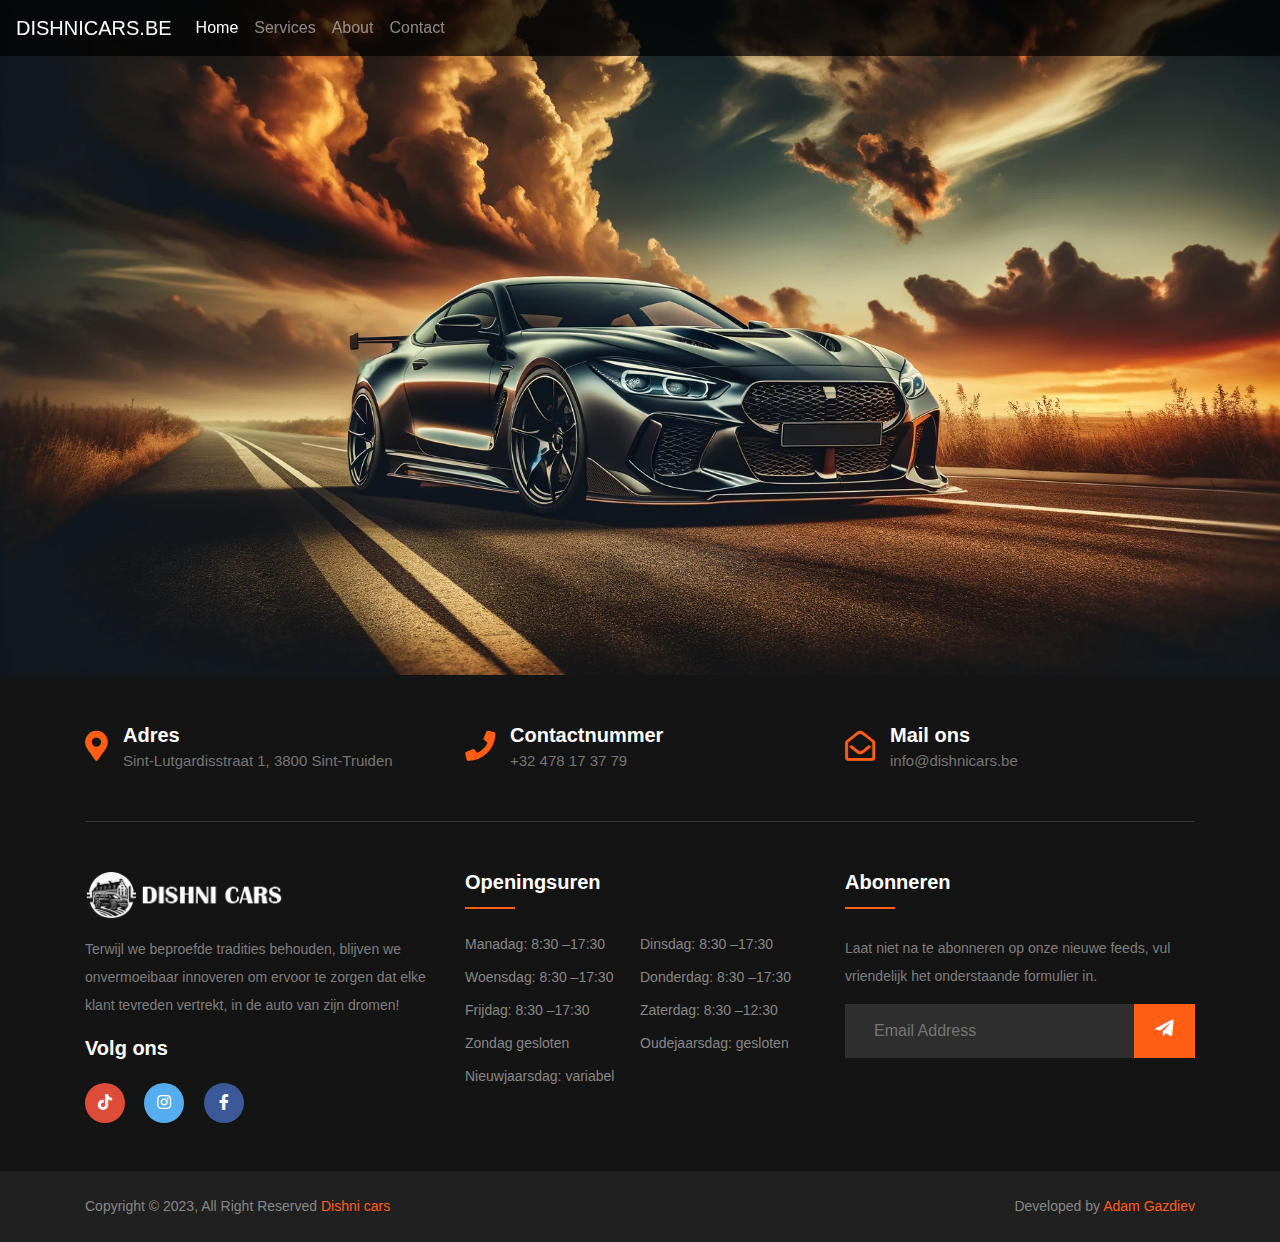
<file: index.html>
<!DOCTYPE html>
<html lang="en">
<head>
    <meta charset="UTF-8">
    <meta name="viewport" content="width=device-width, initial-scale=1.0">
    <link rel="icon" href="images/favicon.png" type="image/png">
    <title>dishnicars.be - Aankoop&Verkoop 2dehands Auto’s</title>
    <link rel="stylesheet" href="style.css">
    <link rel="stylesheet" href="https://cdnjs.cloudflare.com/ajax/libs/font-awesome/5.15.3/css/all.min.css">
    <link rel="stylesheet" href="https://stackpath.bootstrapcdn.com/bootstrap/4.5.2/css/bootstrap.min.css">
</head>
<body>
    <header>
        <nav class="navbar navbar-expand-lg navbar-dark fixed-top custom-navbar">
            <a class="navbar-brand" href="index.html">DISHNICARS.BE</a>
            <button class="navbar-toggler" type="button" data-toggle="collapse" data-target="#navbarTogglerDemo" aria-controls="navbarTogglerDemo" aria-expanded="false" aria-label="Toggle navigation">
                <span class="navbar-toggler-icon"></span>
            </button>
            <div class="collapse navbar-collapse" id="navbarTogglerDemo">
                <ul class="navbar-nav mr-auto mt-2 mt-lg-0">
                    <li class="nav-item active">
                        <a class="nav-link" href="#home">Home <span class="sr-only">(current)</span></a>
                    </li>
                    <li class="nav-item">
                        <a class="nav-link" href="#services">Services</a>
                    </li>
                    <li class="nav-item">
                        <a class="nav-link" href="#about">About</a>
                    </li>
                    <li class="nav-item">
                        <a class="nav-link" href="#contact">Contact</a>
                    </li>
                </ul>
            </div>
        </nav>
    </header>
    <main>
        <section class="hero">
            <!-- Home screen content -->
        </section>
        <!-- Other sections -->
    </main>
    <footer class="footer-section">
      <div class="container">
          <div class="footer-cta pt-5 pb-5">
              <div class="row">
                  <div class="col-xl-4 col-md-4 mb-30">
                      <div class="single-cta">
                          <i class="fas fa-map-marker-alt"></i>
                          <div class="cta-text">
                              <h4>Adres</h4>
                              <span> Sint-Lutgardisstraat 1,<span class="d-inline d-md-none"><br></span> 3800 Sint-Truiden</span>
                          </div>
                      </div>
                  </div>
                  <div class="col-xl-4 col-md-4 mb-30">
                      <div class="single-cta">
                          <i class="fas fa-phone"></i>
                          <div class="cta-text">
                              <h4>Contactnummer</h4>
                              <span>+32 478 17 37 79</span>
                          </div>
                      </div>
                  </div>
                  <div class="col-xl-4 col-md-4 mb-30">
                      <div class="single-cta">
                          <i class="far fa-envelope-open"></i>
                          <div class="cta-text">
                              <h4>Mail ons</h4>
                              <span>info@dishnicars.be</span>
                          </div>
                      </div>
                  </div>
              </div>
          </div>
          <div class="footer-content pt-5 pb-5">
              <div class="row">
                  <div class="col-xl-4 col-lg-4 mb-50">
                      <div class="footer-widget">
                          <div class="footer-logo">
                              <a href="index.html"><img src="images/dc-logo.png" class="img-fluid" alt="logo"></a>
                          </div>
                          <div class="footer-text">
                              <p>Terwijl we beproefde tradities behouden, blijven we onvermoeibaar innoveren om ervoor te zorgen dat elke klant tevreden vertrekt, in de auto van zijn dromen!</p>
                          </div>
                          <div class="footer-social-icon">
                              <span>Volg ons</span>
                              <a href="https://www.tiktok.com/@dishni_cars" target="_blank" rel="noopener noreferrer"><i class="fab fa-tiktok tiktok-bg"></i></a>
                              <a href="https://www.instagram.com/dishni_cars/" target="_blank" rel="noopener noreferrer"><i class="fab fa-instagram instagram-bg"></i></a>
                              <a href="https://www.facebook.com/profile.php?id=100066962112278" target="_blank" rel="noopener noreferrer"><i class="fab fa-facebook-f facebook-bg"></i></a>
                                                          
                          </div>
                      </div>
                  </div>
                  <div class="col-xl-4 col-lg-4 col-md-6 mb-30">
                      <div class="footer-widget">
                          <div class="footer-widget-heading">
                              <h3>Openingsuren</h3>
                          </div>
                          <ul>
                            <li>Manadag: 8:30 –17:30</li>
                            <li>Dinsdag: 8:30 –17:30</li>
                            <li>Woensdag: 8:30 –17:30</li>
                            <li>Donderdag: 8:30 –17:30</li>
                            <li>Frijdag: 8:30 –17:30</li>
                            <li>Zaterdag: 8:30 –12:30</li>
                            <li>Zondag gesloten</li>
                            <li>Oudejaarsdag: gesloten</li>
                            <li>Nieuwjaarsdag: variabel</li>
                          </ul>
                      </div>
                  </div>
                  <div class="col-xl-4 col-lg-4 col-md-6 mb-50">
                      <div class="footer-widget">
                          <div class="footer-widget-heading">
                              <h3>Abonneren</h3>
                          </div>
                          <div class="footer-text mb-25">
                              <p>Laat niet na te abonneren op onze nieuwe feeds, vul vriendelijk het onderstaande formulier in.</p>
                          </div>
                          <div class="subscribe-form">
                              <form action="#">
                                  <input type="text" placeholder="Email Address">
                                  <button><i class="fab fa-telegram-plane"></i></button>
                              </form>
                          </div>
                      </div>
                  </div>
              </div>
          </div>
      </div>
      <div class="copyright-area">
          <div class="container">
              <div class="row">
                  <div class="col-xl-6 col-lg-6 text-center text-lg-left">
                      <div class="copyright-text">
                          <p>Copyright &copy; 2023, All Right Reserved <a href="https://dishnicars.be/">Dishni cars</a></p>
                      </div>
                  </div>
                  <div class="col-xl-6 col-lg-6 d-none d-lg-block text-right">
                      <div class="footer-menu">
                          <p>Developed by <a href="https://github.com/Maysker" target="_blank" rel="noopener noreferrer">Adam Gazdiev</a></p>
                      </div>
                  </div>
              </div>
          </div>
      </div>
    </footer>
    <script src="script.js"></script>
    <script src="https://code.jquery.com/jquery-3.5.1.slim.min.js"></script>
    <script src="https://cdn.jsdelivr.net/npm/@popperjs/core@2.9.2/dist/umd/popper.min.js"></script>
    <script src="https://stackpath.bootstrapcdn.com/bootstrap/4.5.2/js/bootstrap.min.js"></script>
</body>
</html>
</file>
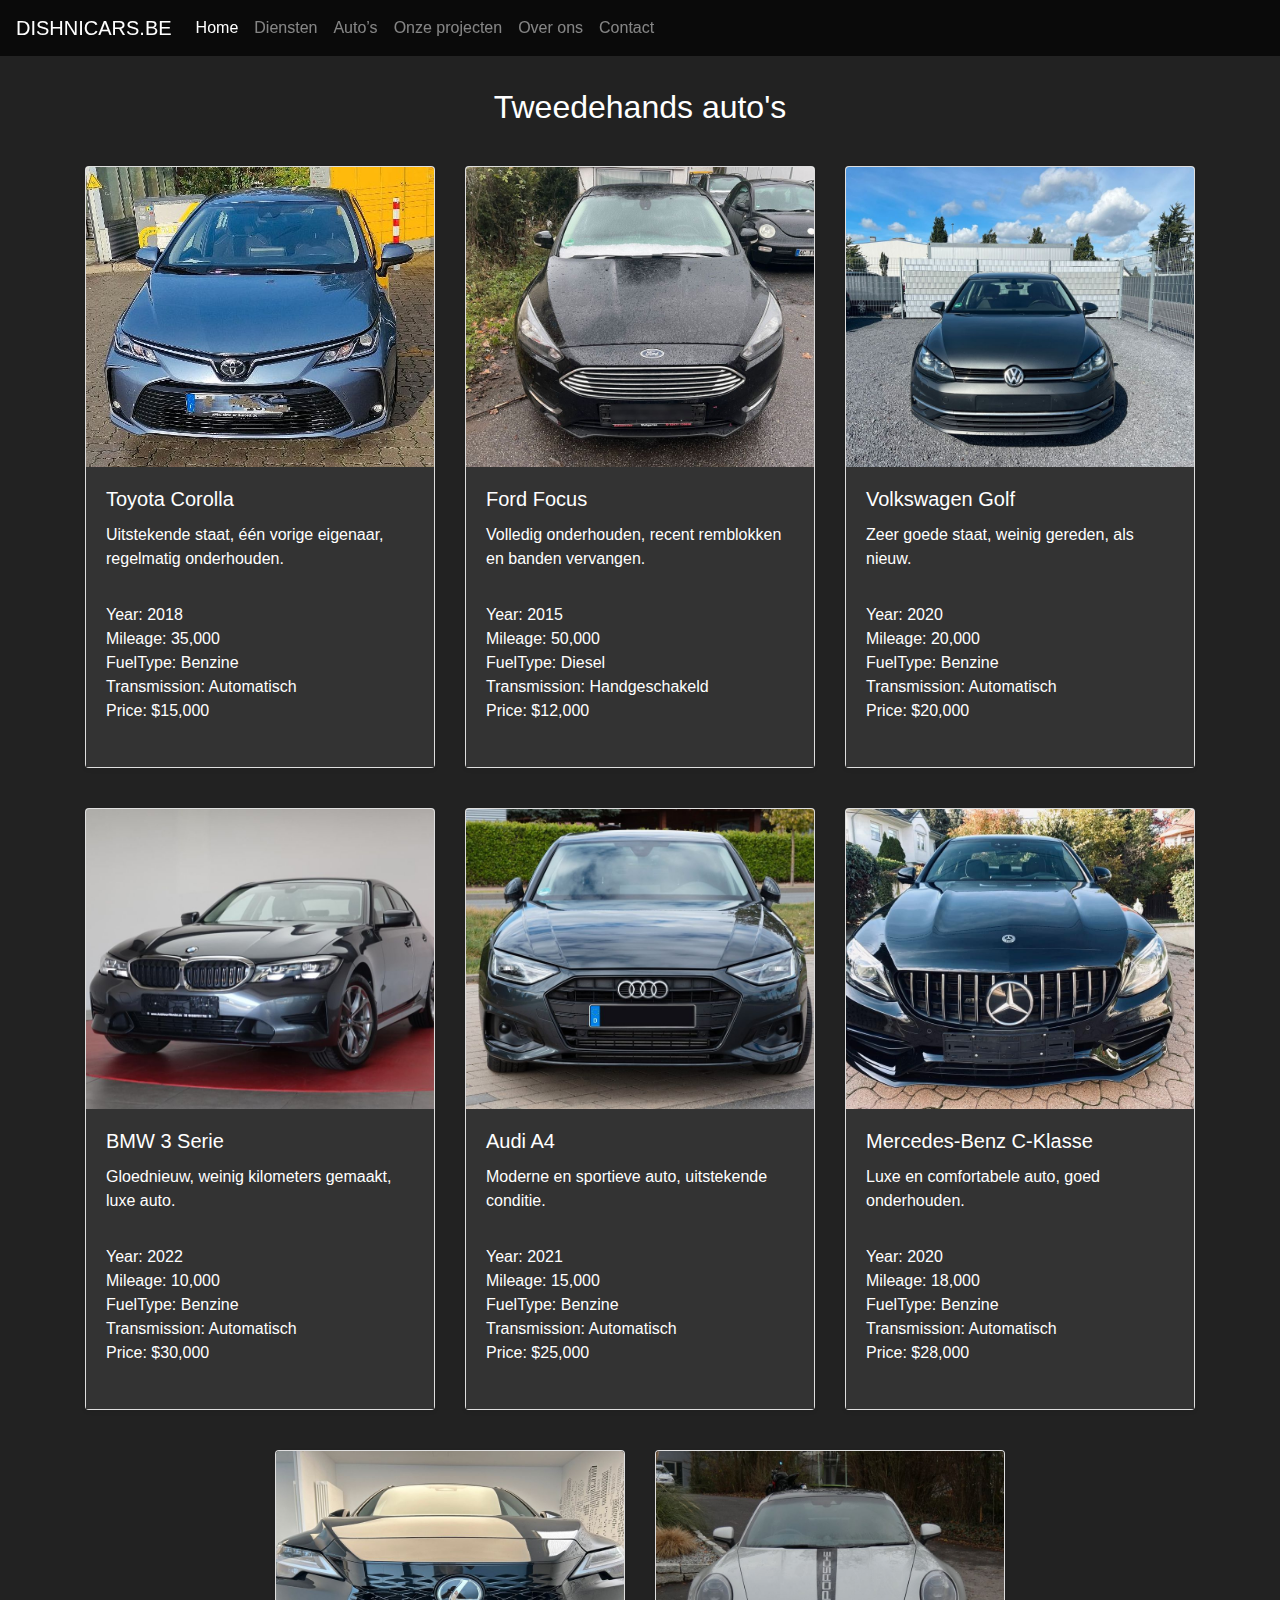
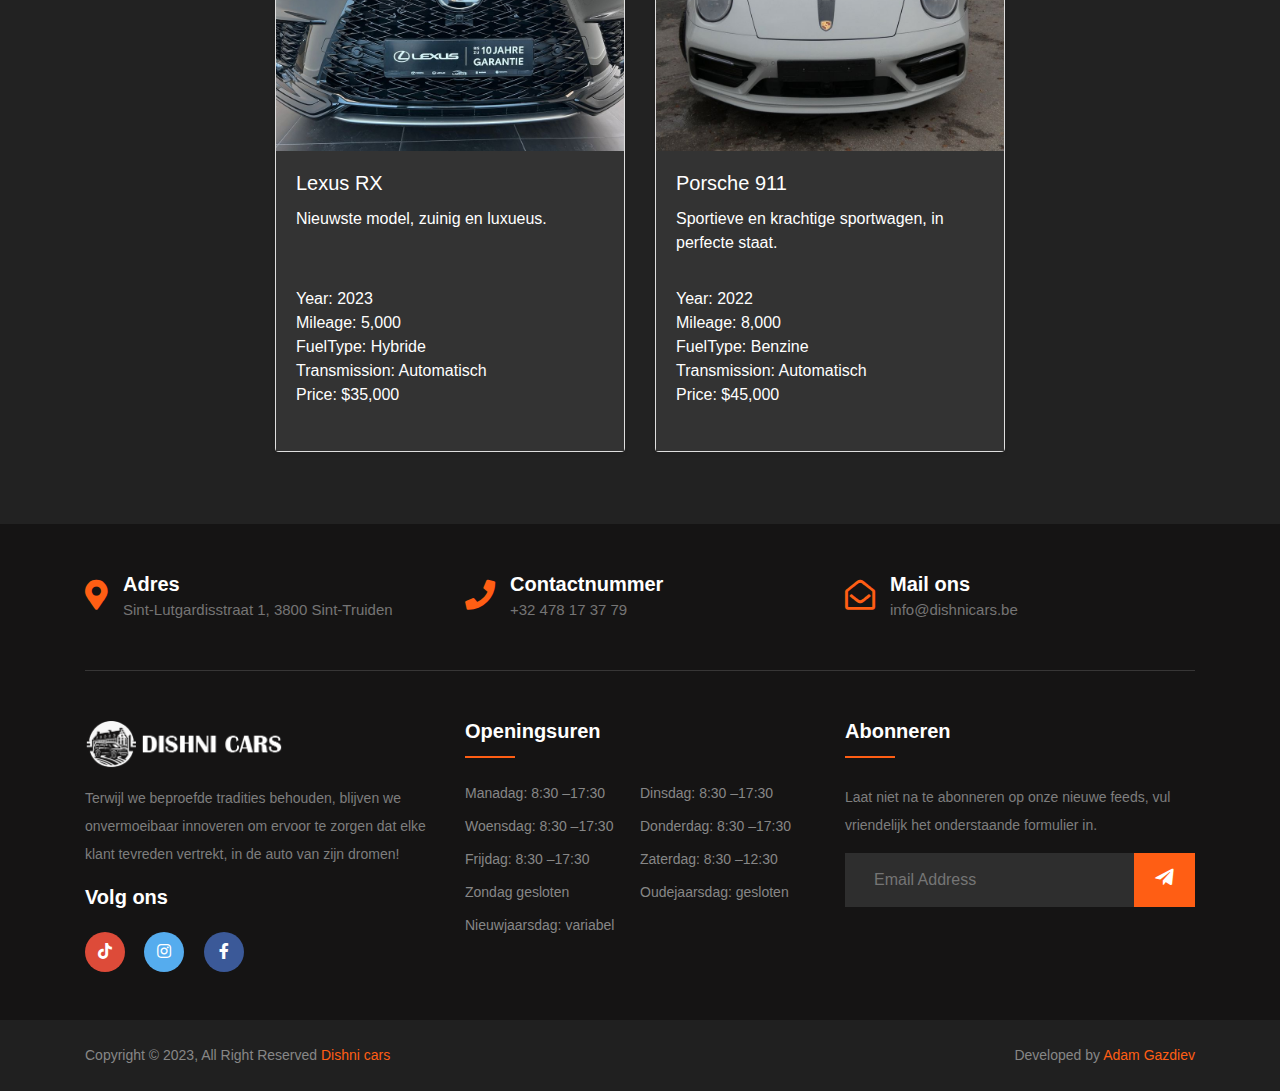
<file: auto.html>
<!DOCTYPE html>
<html lang="nl">
<head>
    <meta charset="UTF-8">
    <meta name="viewport" content="width=device-width, initial-scale=1.0">
    <link rel="icon" href="images/favicon.png" type="image/png">
    <title>dishnicars.be - Aankoop&Verkoop 2dehands Auto’s</title>
    <link rel="stylesheet" href="style.css">
    <link rel="stylesheet" href="https://cdnjs.cloudflare.com/ajax/libs/font-awesome/5.15.3/css/all.min.css">
    <link rel="stylesheet" href="https://stackpath.bootstrapcdn.com/bootstrap/4.5.2/css/bootstrap.min.css">
</head>
<body>
    <header>
        <nav class="navbar navbar-expand-lg navbar-dark fixed-top custom-navbar">
            <a class="navbar-brand" href="index.html">DISHNICARS.BE</a>
            <button class="navbar-toggler" type="button" data-toggle="collapse" data-target="#navbarTogglerDemo" aria-controls="navbarTogglerDemo" aria-expanded="false" aria-label="Toggle navigation">
                <span class="navbar-toggler-icon"></span>
            </button>
            <div class="collapse navbar-collapse" id="navbarTogglerDemo">
                <ul class="navbar-nav mr-auto mt-2 mt-lg-0">
                    <li class="nav-item active">
                        <a class="nav-link" href="index.html">Home <span class="sr-only">(current)</span></a>
                    </li>
                    <li class="nav-item">
                        <a class="nav-link" href="diensten.html">Diensten</a>
                    </li>
                    <li class="nav-item">
                        <a class="nav-link" href="auto.html">Auto’s</a>
                    </li>
                    <li class="nav-item">
                        <a class="nav-link" href="projecten.html">Onze projecten</a>
                    <li class="nav-item">
                        <a class="nav-link" href="ons.html">Over ons</a>
                    </li>
                    <li class="nav-item">
                        <a class="nav-link" href="contact.html">Contact</a>
                    </li>
                </ul>
            </div>
        </nav>
    </header>
    <main>
        <section class="cars py-5">
            <div class="container">
                <h2 class="text-center text-white mb-4">Tweedehands auto's</h2>
                <div class="row justify-content-center">
                </div>
            </div>
        </section>
    </main>
            <!-- Modal window for viewing photos -->
        
        <div class="modal fade" id="carModal" tabindex="-1" aria-labelledby="carModalLabel" aria-hidden="true">
            <div class="modal-dialog modal-dialog-centered modal-lg">
            <div class="modal-content">
                <div class="modal-header">
                <h5 class="modal-title" id="carModalLabel">Название автомобиля</h5>
                <button type="button" class="close" data-dismiss="modal" aria-label="Close">
                    <span aria-hidden="true">&times;</span>
                </button>
                </div>
                <div class="modal-body">
                <!-- Содержимое модального окна будет добавлено здесь -->
                </div>
            </div>
            </div>
        </div>
      
    <footer class="footer-section">
      <div class="container">
          <div class="footer-cta pt-5 pb-5">
              <div class="row">
                  <div class="col-xl-4 col-md-4 mb-30">
                      <div class="single-cta">
                          <i class="fas fa-map-marker-alt"></i>
                          <div class="cta-text">
                              <h4>Adres</h4>
                              <span> Sint-Lutgardisstraat 1,<span class="d-inline d-md-none"><br></span> 3800 Sint-Truiden</span>
                          </div>
                      </div>
                  </div>
                  <div class="col-xl-4 col-md-4 mb-30">
                      <div class="single-cta">
                          <i class="fas fa-phone"></i>
                          <div class="cta-text">
                              <h4>Contactnummer</h4>
                              <span>+32 478 17 37 79</span>
                          </div>
                      </div>
                  </div>
                  <div class="col-xl-4 col-md-4 mb-30">
                      <div class="single-cta">
                          <i class="far fa-envelope-open"></i>
                          <div class="cta-text">
                              <h4>Mail ons</h4>
                              <span>info@dishnicars.be</span>
                          </div>
                      </div>
                  </div>
              </div>
          </div>
          <div class="footer-content pt-5 pb-5">
              <div class="row">
                  <div class="col-xl-4 col-lg-4 mb-50">
                      <div class="footer-widget">
                          <div class="footer-logo">
                              <a href="index.html"><img src="images/dc-logo.png" class="img-fluid" alt="logo"></a>
                          </div>
                          <div class="footer-text">
                              <p>Terwijl we beproefde tradities behouden, blijven we onvermoeibaar innoveren om ervoor te zorgen dat elke klant tevreden vertrekt, in de auto van zijn dromen!</p>
                          </div>
                          <div class="footer-social-icon">
                              <span>Volg ons</span>
                              <a href="https://www.tiktok.com/@dishni_cars" target="_blank" rel="noopener noreferrer"><i class="fab fa-tiktok tiktok-bg"></i></a>
                              <a href="https://www.instagram.com/dishni_cars/" target="_blank" rel="noopener noreferrer"><i class="fab fa-instagram instagram-bg"></i></a>
                              <a href="https://www.facebook.com/profile.php?id=100066962112278" target="_blank" rel="noopener noreferrer"><i class="fab fa-facebook-f facebook-bg"></i></a>
                                                          
                          </div>
                      </div>
                  </div>
                  <div class="col-xl-4 col-lg-4 col-md-6 mb-30">
                      <div class="footer-widget">
                          <div class="footer-widget-heading">
                              <h3>Openingsuren</h3>
                          </div>
                          <ul>
                            <li>Manadag: 8:30 –17:30</li>
                            <li>Dinsdag: 8:30 –17:30</li>
                            <li>Woensdag: 8:30 –17:30</li>
                            <li>Donderdag: 8:30 –17:30</li>
                            <li>Frijdag: 8:30 –17:30</li>
                            <li>Zaterdag: 8:30 –12:30</li>
                            <li>Zondag gesloten</li>
                            <li>Oudejaarsdag: gesloten</li>
                            <li>Nieuwjaarsdag: variabel</li>
                          </ul>
                      </div>
                  </div>
                  <div class="col-xl-4 col-lg-4 col-md-6 mb-50">
                      <div class="footer-widget">
                          <div class="footer-widget-heading">
                              <h3>Abonneren</h3>
                          </div>
                          <div class="footer-text mb-25">
                              <p>Laat niet na te abonneren op onze nieuwe feeds, vul vriendelijk het onderstaande formulier in.</p>
                          </div>
                          <div class="subscribe-form">
                              <form action="#">
                                  <input type="text" placeholder="Email Address">
                                  <button><i class="fab fa-telegram-plane"></i></button>
                              </form>
                          </div>
                      </div>
                  </div>
              </div>
          </div>
      </div>
      <div class="copyright-area">
          <div class="container">
              <div class="row">
                  <div class="col-xl-6 col-lg-6 text-center text-lg-left">
                      <div class="copyright-text">
                          <p>Copyright &copy; 2023, All Right Reserved <a href="https://dishnicars.be/">Dishni cars</a></p>
                      </div>
                  </div>
                  <div class="col-xl-6 col-lg-6 d-none d-lg-block text-right">
                      <div class="footer-menu">
                          <p>Developed by <a href="https://github.com/Maysker" target="_blank" rel="noopener noreferrer">Adam Gazdiev</a></p>
                      </div>
                  </div>
              </div>
          </div>
      </div>
    </footer>
    <script src="https://code.jquery.com/jquery-3.5.1.slim.min.js"></script>
    <script src="https://cdn.jsdelivr.net/npm/@popperjs/core@2.9.2/dist/umd/popper.min.js"></script>
    <script src="https://stackpath.bootstrapcdn.com/bootstrap/4.5.2/js/bootstrap.min.js"></script>
    <script src="script.js"></script>
    
</body>
</html>
</file>
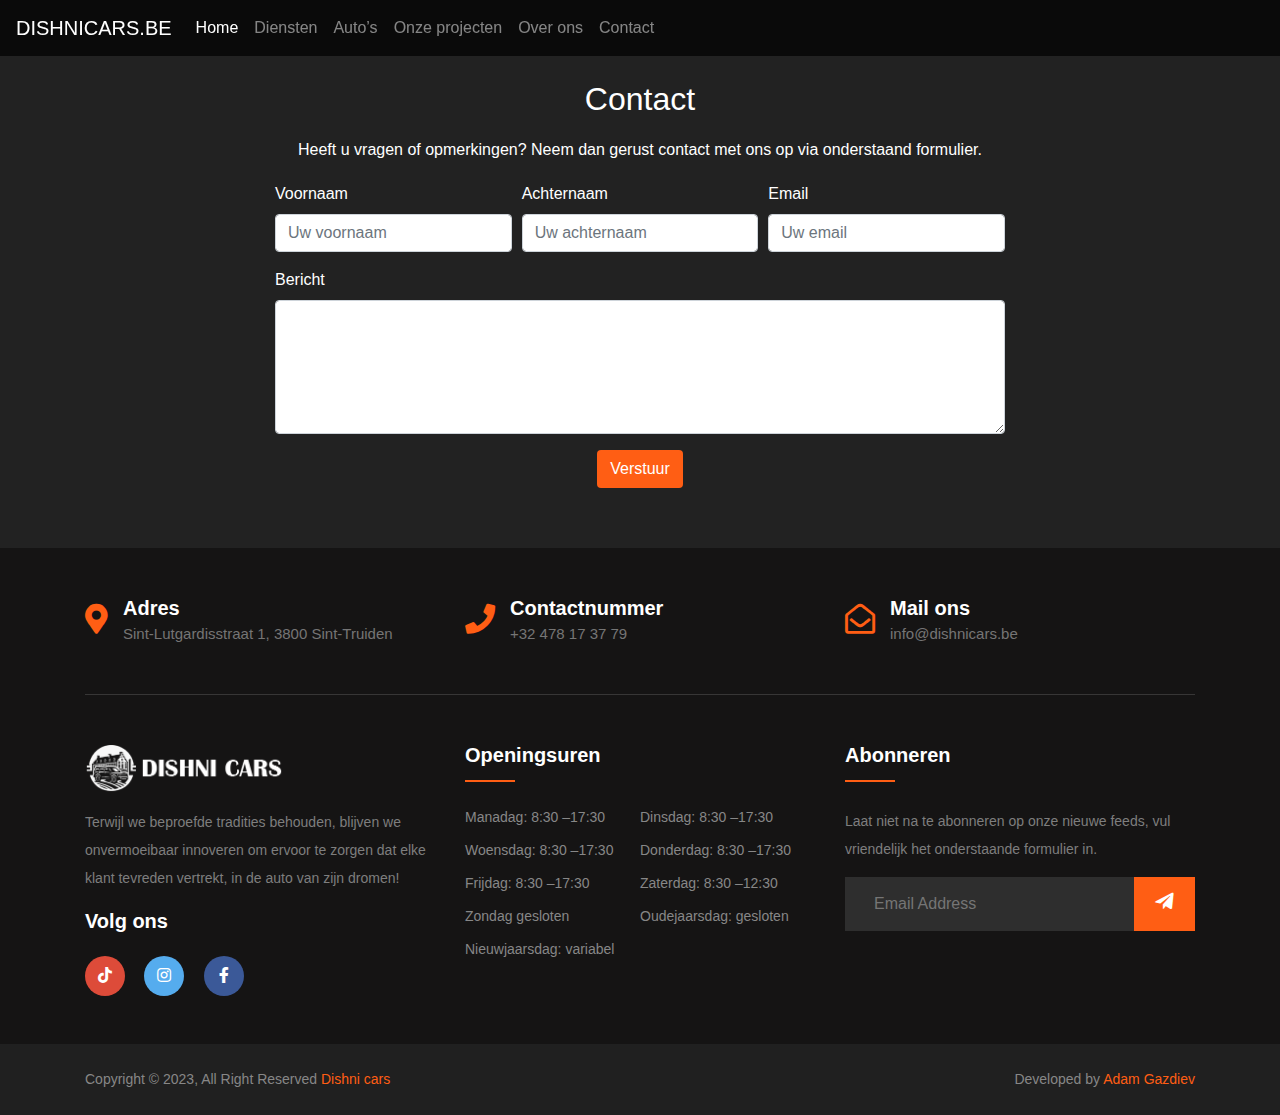
<file: contact.html>
<!DOCTYPE html>
<html lang="nl">
<head>
    <meta charset="UTF-8">
    <meta name="viewport" content="width=device-width, initial-scale=1.0">
    <link rel="icon" href="images/favicon.png" type="image/png">
    <title>dishnicars.be - Aankoop&Verkoop 2dehands Auto’s</title>
    <link rel="stylesheet" href="style.css">
    <link rel="stylesheet" href="https://cdnjs.cloudflare.com/ajax/libs/font-awesome/5.15.3/css/all.min.css">
    <link rel="stylesheet" href="https://stackpath.bootstrapcdn.com/bootstrap/4.5.2/css/bootstrap.min.css">
</head>
<body>
    <header>
        <nav class="navbar navbar-expand-lg navbar-dark fixed-top custom-navbar">
            <a class="navbar-brand" href="index.html">DISHNICARS.BE</a>
            <button class="navbar-toggler" type="button" data-toggle="collapse" data-target="#navbarTogglerDemo" aria-controls="navbarTogglerDemo" aria-expanded="false" aria-label="Toggle navigation">
                <span class="navbar-toggler-icon"></span>
            </button>
            <div class="collapse navbar-collapse" id="navbarTogglerDemo">
                <ul class="navbar-nav mr-auto mt-2 mt-lg-0">
                    <li class="nav-item active">
                        <a class="nav-link" href="index.html">Home <span class="sr-only">(current)</span></a>
                    </li>
                    <li class="nav-item">
                        <a class="nav-link" href="diensten.html">Diensten</a>
                    </li>
                    <li class="nav-item">
                        <a class="nav-link" href="auto.html">Auto’s</a>
                    </li>
                    <li class="nav-item">
                        <a class="nav-link" href="projecten.html">Onze projecten</a>
                    <li class="nav-item">
                        <a class="nav-link" href="ons.html">Over ons</a>
                    </li>
                    <li class="nav-item">
                        <a class="nav-link" href="contact.html">Contact</a>
                    </li>
                </ul>
            </div>
        </nav>
    </header>
    <main>
        <section class="contact">
            <div class="container">
                <h2>Contact</h2>
                <p>Heeft u vragen of opmerkingen? Neem dan gerust contact met ons op via onderstaand formulier.</p>
                
                <div class="row justify-content-center">
                    <div class="col-lg-8">
                        <form action="#" method="post">
                            <div class="form-row">
                                <div class="form-group col-md-4">
                                    <label for="voornaam">Voornaam</label>
                                    <input type="text" class="form-control" id="voornaam" placeholder="Uw voornaam" required>
                                </div>
                                <div class="form-group col-md-4">
                                    <label for="achternaam">Achternaam</label>
                                    <input type="text" class="form-control" id="achternaam" placeholder="Uw achternaam" required>
                                </div>
                                <div class="form-group col-md-4">
                                    <label for="email">Email</label>
                                    <input type="email" class="form-control" id="email" placeholder="Uw email" required>
                                </div>
                            </div>
                            <div class="form-group">
                                <label for="message">Bericht</label>
                                <textarea class="form-control" id="message" rows="5" required></textarea>
                            </div>
                            <div class="text-center">
                                <button type="submit" class="btn btn-custom">Verstuur</button>
                            </div>
                        </form>
                    </div>
                </div>
            </div>
        </section>
        
        
    </main>
    <footer class="footer-section">
      <div class="container">
          <div class="footer-cta pt-5 pb-5">
              <div class="row">
                  <div class="col-xl-4 col-md-4 mb-30">
                      <div class="single-cta">
                          <i class="fas fa-map-marker-alt"></i>
                          <div class="cta-text">
                              <h4>Adres</h4>
                              <span> Sint-Lutgardisstraat 1,<span class="d-inline d-md-none"><br></span> 3800 Sint-Truiden</span>
                          </div>
                      </div>
                  </div>
                  <div class="col-xl-4 col-md-4 mb-30">
                      <div class="single-cta">
                          <i class="fas fa-phone"></i>
                          <div class="cta-text">
                              <h4>Contactnummer</h4>
                              <span>+32 478 17 37 79</span>
                          </div>
                      </div>
                  </div>
                  <div class="col-xl-4 col-md-4 mb-30">
                      <div class="single-cta">
                          <i class="far fa-envelope-open"></i>
                          <div class="cta-text">
                              <h4>Mail ons</h4>
                              <span>info@dishnicars.be</span>
                          </div>
                      </div>
                  </div>
              </div>
          </div>
          <div class="footer-content pt-5 pb-5">
              <div class="row">
                  <div class="col-xl-4 col-lg-4 mb-50">
                      <div class="footer-widget">
                          <div class="footer-logo">
                              <a href="index.html"><img src="images/dc-logo.png" class="img-fluid" alt="logo"></a>
                          </div>
                          <div class="footer-text">
                              <p>Terwijl we beproefde tradities behouden, blijven we onvermoeibaar innoveren om ervoor te zorgen dat elke klant tevreden vertrekt, in de auto van zijn dromen!</p>
                          </div>
                          <div class="footer-social-icon">
                              <span>Volg ons</span>
                              <a href="https://www.tiktok.com/@dishni_cars" target="_blank" rel="noopener noreferrer"><i class="fab fa-tiktok tiktok-bg"></i></a>
                              <a href="https://www.instagram.com/dishni_cars/" target="_blank" rel="noopener noreferrer"><i class="fab fa-instagram instagram-bg"></i></a>
                              <a href="https://www.facebook.com/profile.php?id=100066962112278" target="_blank" rel="noopener noreferrer"><i class="fab fa-facebook-f facebook-bg"></i></a>
                                                          
                          </div>
                      </div>
                  </div>
                  <div class="col-xl-4 col-lg-4 col-md-6 mb-30">
                      <div class="footer-widget">
                          <div class="footer-widget-heading">
                              <h3>Openingsuren</h3>
                          </div>
                          <ul>
                            <li>Manadag: 8:30 –17:30</li>
                            <li>Dinsdag: 8:30 –17:30</li>
                            <li>Woensdag: 8:30 –17:30</li>
                            <li>Donderdag: 8:30 –17:30</li>
                            <li>Frijdag: 8:30 –17:30</li>
                            <li>Zaterdag: 8:30 –12:30</li>
                            <li>Zondag gesloten</li>
                            <li>Oudejaarsdag: gesloten</li>
                            <li>Nieuwjaarsdag: variabel</li>
                          </ul>
                      </div>
                  </div>
                  <div class="col-xl-4 col-lg-4 col-md-6 mb-50">
                      <div class="footer-widget">
                          <div class="footer-widget-heading">
                              <h3>Abonneren</h3>
                          </div>
                          <div class="footer-text mb-25">
                              <p>Laat niet na te abonneren op onze nieuwe feeds, vul vriendelijk het onderstaande formulier in.</p>
                          </div>
                          <div class="subscribe-form">
                              <form action="#">
                                  <input type="text" placeholder="Email Address">
                                  <button><i class="fab fa-telegram-plane"></i></button>
                              </form>
                          </div>
                      </div>
                  </div>
              </div>
          </div>
      </div>
      <div class="copyright-area">
          <div class="container">
              <div class="row">
                  <div class="col-xl-6 col-lg-6 text-center text-lg-left">
                      <div class="copyright-text">
                          <p>Copyright &copy; 2023, All Right Reserved <a href="https://dishnicars.be/">Dishni cars</a></p>
                      </div>
                  </div>
                  <div class="col-xl-6 col-lg-6 d-none d-lg-block text-right">
                      <div class="footer-menu">
                          <p>Developed by <a href="https://github.com/Maysker" target="_blank" rel="noopener noreferrer">Adam Gazdiev</a></p>
                      </div>
                  </div>
              </div>
          </div>
      </div>
    </footer>
    <script src="script.js"></script>
    <script src="https://code.jquery.com/jquery-3.5.1.slim.min.js"></script>
    <script src="https://cdn.jsdelivr.net/npm/@popperjs/core@2.9.2/dist/umd/popper.min.js"></script>
    <script src="https://stackpath.bootstrapcdn.com/bootstrap/4.5.2/js/bootstrap.min.js"></script>
</body>
</html>
</file>
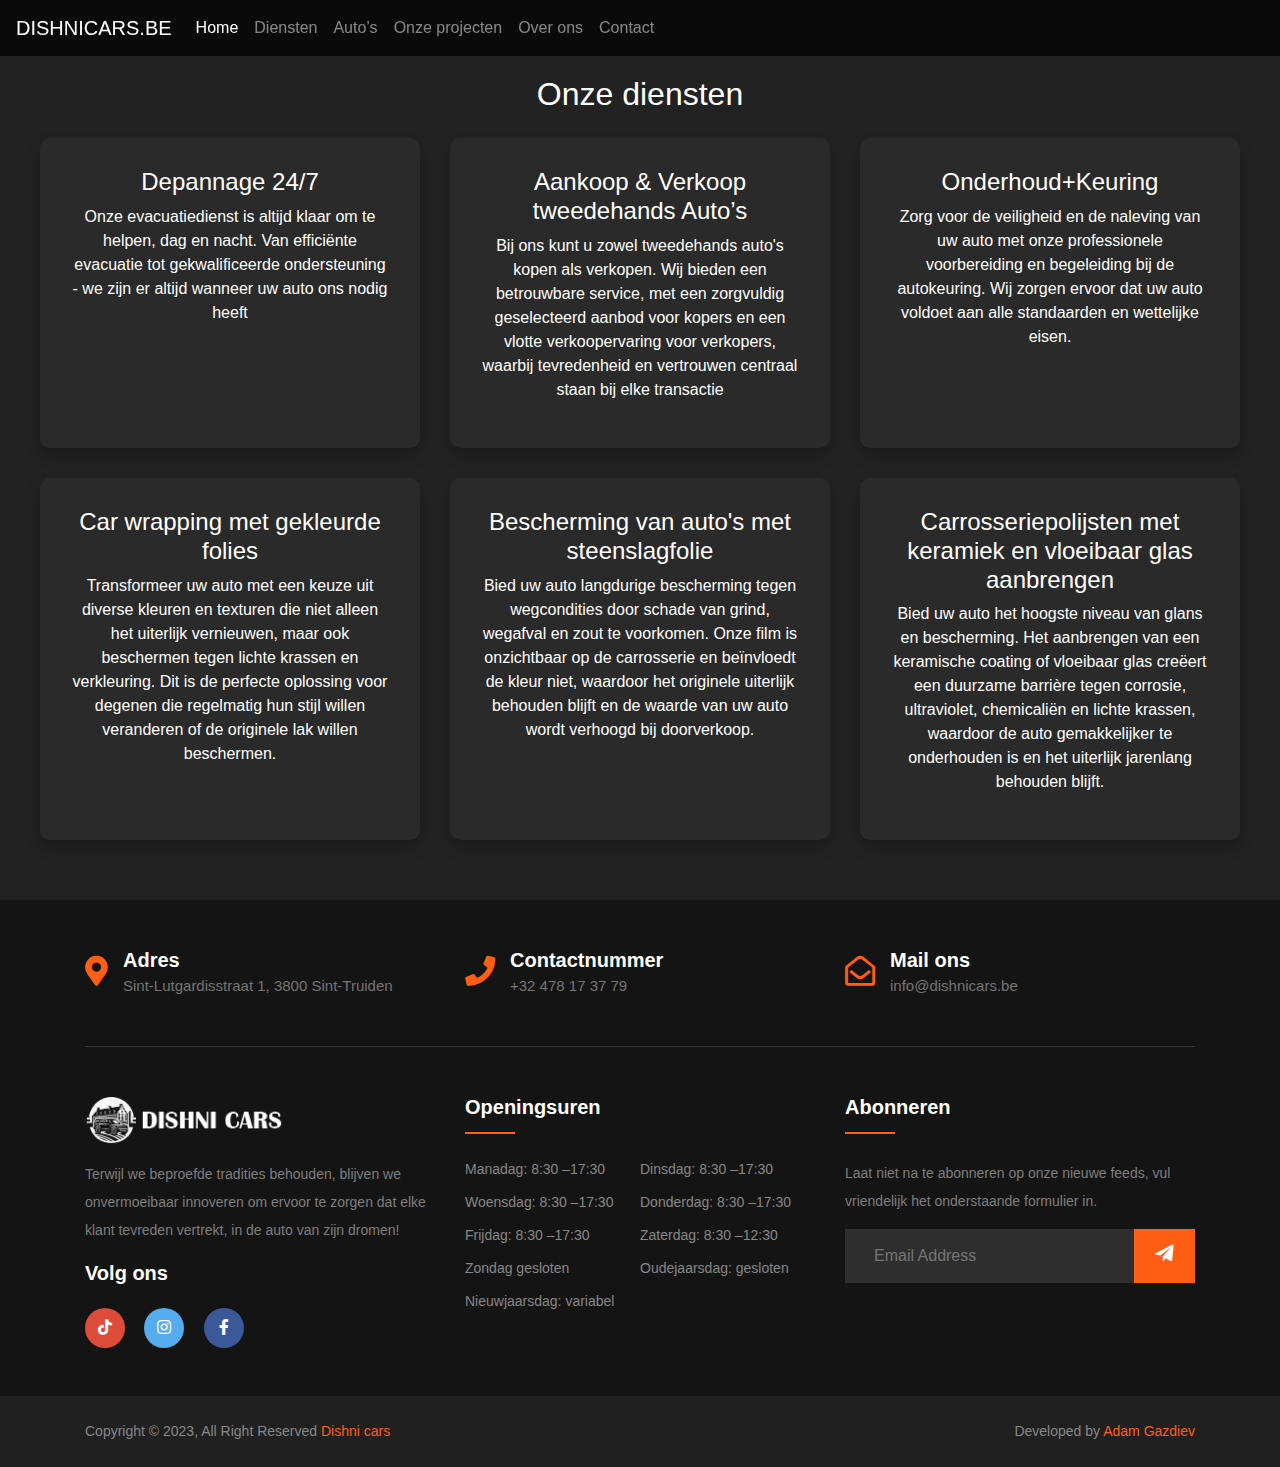
<file: diensten.html>
<!DOCTYPE html>
<html lang="nl">
<head>
    <meta charset="UTF-8">
    <meta name="viewport" content="width=device-width, initial-scale=1.0">
    <link rel="icon" href="images/favicon.png" type="image/png">
    <title>dishnicars.be - Aankoop&Verkoop 2dehands Auto’s</title>
    <link rel="stylesheet" href="style.css">
    <link rel="stylesheet" href="https://cdnjs.cloudflare.com/ajax/libs/font-awesome/5.15.3/css/all.min.css">
    <link rel="stylesheet" href="https://stackpath.bootstrapcdn.com/bootstrap/4.5.2/css/bootstrap.min.css">
</head>
<body>
    <header>
        <nav class="navbar navbar-expand-lg navbar-dark fixed-top custom-navbar">
            <a class="navbar-brand" href="index.html">DISHNICARS.BE</a>
            <button class="navbar-toggler" type="button" data-toggle="collapse" data-target="#navbarTogglerDemo" aria-controls="navbarTogglerDemo" aria-expanded="false" aria-label="Toggle navigation">
                <span class="navbar-toggler-icon"></span>
            </button>
            <div class="collapse navbar-collapse" id="navbarTogglerDemo">
                <ul class="navbar-nav mr-auto mt-2 mt-lg-0">
                    <li class="nav-item active">
                        <a class="nav-link" href="index.html">Home <span class="sr-only">(current)</span></a>
                    </li>
                    <li class="nav-item">
                        <a class="nav-link" href="diensten.html">Diensten</a>
                    </li>
                    <li class="nav-item">
                        <a class="nav-link" href="auto.html">Auto’s</a>
                    </li>
                    <li class="nav-item">
                        <a class="nav-link" href="projecten.html">Onze projecten</a>
                    <li class="nav-item">
                        <a class="nav-link" href="ons.html">Over ons</a>
                    </li>
                    <li class="nav-item">
                        <a class="nav-link" href="contact.html">Contact</a>
                    </li>
                </ul>
            </div>
        </nav>
    </header>
    <main>
        <section class="services">
            <h2>Onze diensten</h2>
            <div class="services-grid">
                <div class="service-item">
                    <h4>Depannage 24/7</h4>
                    <p>Onze evacuatiedienst is altijd klaar om te helpen, dag en nacht. Van  efficiënte evacuatie tot gekwalificeerde ondersteuning - we zijn er  altijd wanneer uw auto ons nodig heeft </p>
                </div>
                <div class="service-item">
                    <h4>Aankoop & Verkoop tweedehands Auto’s</h4>
                    <p>Bij ons kunt u zowel tweedehands auto's kopen als verkopen. Wij bieden  een betrouwbare service, met een zorgvuldig geselecteerd aanbod voor  kopers en een vlotte verkoopervaring voor verkopers, waarbij  tevredenheid en vertrouwen centraal staan bij elke transactie </p>
                </div>
                <div class="service-item">
                    <h4>Onderhoud+Keuring</h4>
                    <p>Zorg voor de veiligheid en de naleving van uw auto met onze professionele voorbereiding en begeleiding bij de autokeuring. Wij zorgen ervoor dat uw auto voldoet aan alle standaarden en wettelijke eisen.</p>
                </div>
                <div class="service-item">
                    <h4>Car wrapping met gekleurde folies</h4>
                    <p>  Transformeer uw auto met een keuze uit diverse kleuren en texturen die  niet alleen het uiterlijk vernieuwen, maar ook beschermen tegen lichte  krassen en verkleuring. Dit is de perfecte oplossing voor degenen die  regelmatig hun stijl willen veranderen of de originele lak willen  beschermen. </p>
                </div>
                <div class="service-item">
                    <h4>Bescherming van auto's met steenslagfolie</h4>
                    <p>   Bied uw auto langdurige bescherming tegen wegcondities door schade van  grind, wegafval en zout te voorkomen. Onze film is onzichtbaar op de  carrosserie en beïnvloedt de kleur niet, waardoor het originele  uiterlijk behouden blijft en de waarde van uw auto wordt verhoogd bij  doorverkoop. </p>
                </div>
                <div class="service-item">
                    <h4>Carrosseriepolijsten met keramiek en vloeibaar glas aanbrengen</h4>
                    <p>Bied uw auto het hoogste niveau van glans en bescherming. Het aanbrengen  van een keramische coating of vloeibaar glas creëert een duurzame  barrière tegen corrosie, ultraviolet, chemicaliën en lichte krassen,  waardoor de auto gemakkelijker te onderhouden is en het uiterlijk  jarenlang behouden blijft. </p>
                </div>
                <!-- Repeat the structure for other services -->
            </div>
        </section>
    </main>
    <footer class="footer-section">
      <div class="container">
          <div class="footer-cta pt-5 pb-5">
              <div class="row">
                  <div class="col-xl-4 col-md-4 mb-30">
                      <div class="single-cta">
                          <i class="fas fa-map-marker-alt"></i>
                          <div class="cta-text">
                              <h4>Adres</h4>
                              <span> Sint-Lutgardisstraat 1,<span class="d-inline d-md-none"><br></span> 3800 Sint-Truiden</span>
                          </div>
                      </div>
                  </div>
                  <div class="col-xl-4 col-md-4 mb-30">
                      <div class="single-cta">
                          <i class="fas fa-phone"></i>
                          <div class="cta-text">
                              <h4>Contactnummer</h4>
                              <span>+32 478 17 37 79</span>
                          </div>
                      </div>
                  </div>
                  <div class="col-xl-4 col-md-4 mb-30">
                      <div class="single-cta">
                          <i class="far fa-envelope-open"></i>
                          <div class="cta-text">
                              <h4>Mail ons</h4>
                              <span>info@dishnicars.be</span>
                          </div>
                      </div>
                  </div>
              </div>
          </div>
          <div class="footer-content pt-5 pb-5">
              <div class="row">
                  <div class="col-xl-4 col-lg-4 mb-50">
                      <div class="footer-widget">
                          <div class="footer-logo">
                              <a href="index.html"><img src="images/dc-logo.png" class="img-fluid" alt="logo"></a>
                          </div>
                          <div class="footer-text">
                              <p>Terwijl we beproefde tradities behouden, blijven we onvermoeibaar innoveren om ervoor te zorgen dat elke klant tevreden vertrekt, in de auto van zijn dromen!</p>
                          </div>
                          <div class="footer-social-icon">
                              <span>Volg ons</span>
                              <a href="https://www.tiktok.com/@dishni_cars" target="_blank" rel="noopener noreferrer"><i class="fab fa-tiktok tiktok-bg"></i></a>
                              <a href="https://www.instagram.com/dishni_cars/" target="_blank" rel="noopener noreferrer"><i class="fab fa-instagram instagram-bg"></i></a>
                              <a href="https://www.facebook.com/profile.php?id=100066962112278" target="_blank" rel="noopener noreferrer"><i class="fab fa-facebook-f facebook-bg"></i></a>
                                                          
                          </div>
                      </div>
                  </div>
                  <div class="col-xl-4 col-lg-4 col-md-6 mb-30">
                      <div class="footer-widget">
                          <div class="footer-widget-heading">
                              <h3>Openingsuren</h3>
                          </div>
                          <ul>
                            <li>Manadag: 8:30 –17:30</li>
                            <li>Dinsdag: 8:30 –17:30</li>
                            <li>Woensdag: 8:30 –17:30</li>
                            <li>Donderdag: 8:30 –17:30</li>
                            <li>Frijdag: 8:30 –17:30</li>
                            <li>Zaterdag: 8:30 –12:30</li>
                            <li>Zondag gesloten</li>
                            <li>Oudejaarsdag: gesloten</li>
                            <li>Nieuwjaarsdag: variabel</li>
                          </ul>
                      </div>
                  </div>
                  <div class="col-xl-4 col-lg-4 col-md-6 mb-50">
                      <div class="footer-widget">
                          <div class="footer-widget-heading">
                              <h3>Abonneren</h3>
                          </div>
                          <div class="footer-text mb-25">
                              <p>Laat niet na te abonneren op onze nieuwe feeds, vul vriendelijk het onderstaande formulier in.</p>
                          </div>
                          <div class="subscribe-form">
                              <form action="#">
                                  <input type="text" placeholder="Email Address">
                                  <button><i class="fab fa-telegram-plane"></i></button>
                              </form>
                          </div>
                      </div>
                  </div>
              </div>
          </div>
      </div>
      <div class="copyright-area">
          <div class="container">
              <div class="row">
                  <div class="col-xl-6 col-lg-6 text-center text-lg-left">
                      <div class="copyright-text">
                          <p>Copyright &copy; 2023, All Right Reserved <a href="https://dishnicars.be/">Dishni cars</a></p>
                      </div>
                  </div>
                  <div class="col-xl-6 col-lg-6 d-none d-lg-block text-right">
                      <div class="footer-menu">
                          <p>Developed by <a href="https://github.com/Maysker" target="_blank" rel="noopener noreferrer">Adam Gazdiev</a></p>
                      </div>
                  </div>
              </div>
          </div>
      </div>
    </footer>
    <script src="script.js"></script>
    <script src="https://code.jquery.com/jquery-3.5.1.slim.min.js"></script>
    <script src="https://cdn.jsdelivr.net/npm/@popperjs/core@2.9.2/dist/umd/popper.min.js"></script>
    <script src="https://stackpath.bootstrapcdn.com/bootstrap/4.5.2/js/bootstrap.min.js"></script>
</body>
</html>
</file>
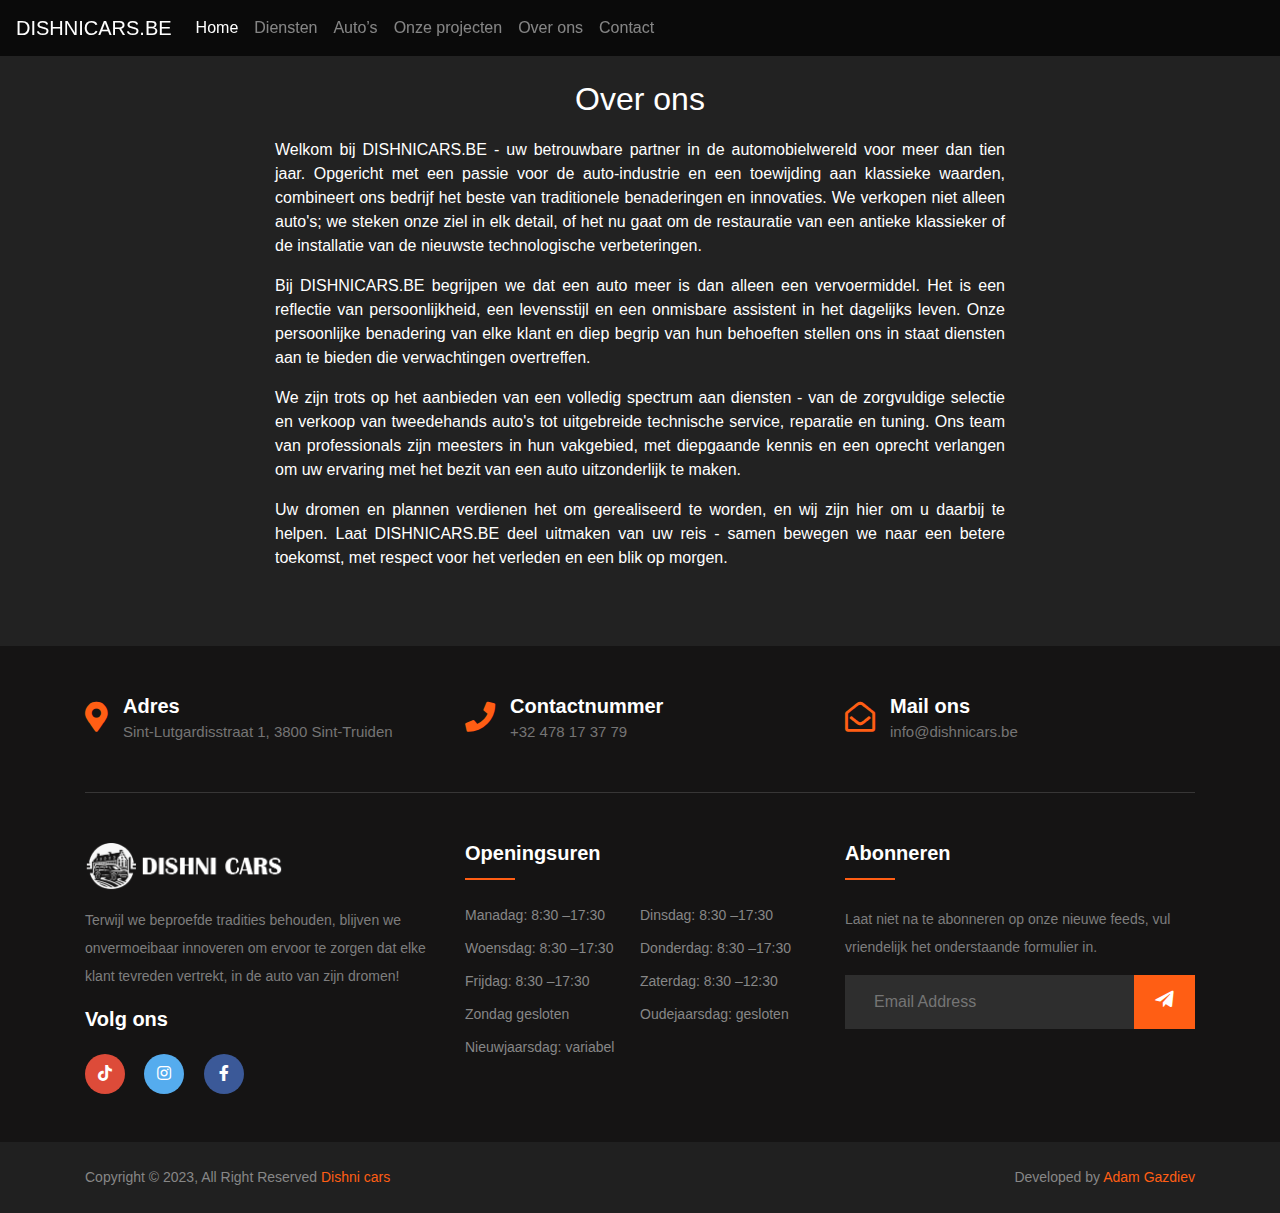
<file: ons.html>
<!DOCTYPE html>
<html lang="nl">
<head>
    <meta charset="UTF-8">
    <meta name="viewport" content="width=device-width, initial-scale=1.0">
    <link rel="icon" href="images/favicon.png" type="image/png">
    <title>dishnicars.be - Aankoop&Verkoop 2dehands Auto’s</title>
    <link rel="stylesheet" href="style.css">
    <link rel="stylesheet" href="https://cdnjs.cloudflare.com/ajax/libs/font-awesome/5.15.3/css/all.min.css">
    <link rel="stylesheet" href="https://stackpath.bootstrapcdn.com/bootstrap/4.5.2/css/bootstrap.min.css">
</head>
<body>
    <header>
        <nav class="navbar navbar-expand-lg navbar-dark fixed-top custom-navbar">
            <a class="navbar-brand" href="index.html">DISHNICARS.BE</a>
            <button class="navbar-toggler" type="button" data-toggle="collapse" data-target="#navbarTogglerDemo" aria-controls="navbarTogglerDemo" aria-expanded="false" aria-label="Toggle navigation">
                <span class="navbar-toggler-icon"></span>
            </button>
            <div class="collapse navbar-collapse" id="navbarTogglerDemo">
                <ul class="navbar-nav mr-auto mt-2 mt-lg-0">
                    <li class="nav-item active">
                        <a class="nav-link" href="index.html">Home <span class="sr-only">(current)</span></a>
                    </li>
                    <li class="nav-item">
                        <a class="nav-link" href="diensten.html">Diensten</a>
                    </li>
                    <li class="nav-item">
                        <a class="nav-link" href="auto.html">Auto’s</a>
                    </li>
                    <li class="nav-item">
                        <a class="nav-link" href="projecten.html">Onze projecten</a>
                    <li class="nav-item">
                        <a class="nav-link" href="ons.html">Over ons</a>
                    </li>
                    <li class="nav-item">
                        <a class="nav-link" href="contact.html">Contact</a>
                    </li>
                </ul>
            </div>
        </nav>
    </header>
    <main>
        <section class="ons">
            <div class="container">
                <h2>Over ons</h2>
                <div class="row">
                    <div class="col-md-8 offset-md-2">
                        <p>Welkom bij DISHNICARS.BE - uw betrouwbare partner in de automobielwereld voor meer dan tien jaar. Opgericht met een passie voor de auto-industrie en een toewijding aan klassieke waarden, combineert ons bedrijf het beste van traditionele benaderingen en innovaties. We verkopen niet alleen auto's; we steken onze ziel in elk detail, of het nu gaat om de restauratie van een antieke klassieker of de installatie van de nieuwste technologische verbeteringen.</p>
                        <p>Bij DISHNICARS.BE begrijpen we dat een auto meer is dan alleen een vervoermiddel. Het is een reflectie van persoonlijkheid, een levensstijl en een onmisbare assistent in het dagelijks leven. Onze persoonlijke benadering van elke klant en diep begrip van hun behoeften stellen ons in staat diensten aan te bieden die verwachtingen overtreffen.</p>
                        <p>We zijn trots op het aanbieden van een volledig spectrum aan diensten - van de zorgvuldige selectie en verkoop van tweedehands auto's tot uitgebreide technische service, reparatie en tuning. Ons team van professionals zijn meesters in hun vakgebied, met diepgaande kennis en een oprecht verlangen om uw ervaring met het bezit van een auto uitzonderlijk te maken.</p>
                        <p>Uw dromen en plannen verdienen het om gerealiseerd te worden, en wij zijn hier om u daarbij te helpen. Laat DISHNICARS.BE deel uitmaken van uw reis - samen bewegen we naar een betere toekomst, met respect voor het verleden en een blik op morgen.</p>
                        
                    </div>
                </div>
            </div>
        </section>
    </main>
    <footer class="footer-section">
      <div class="container">
          <div class="footer-cta pt-5 pb-5">
              <div class="row">
                  <div class="col-xl-4 col-md-4 mb-30">
                      <div class="single-cta">
                          <i class="fas fa-map-marker-alt"></i>
                          <div class="cta-text">
                              <h4>Adres</h4>
                              <span> Sint-Lutgardisstraat 1,<span class="d-inline d-md-none"><br></span> 3800 Sint-Truiden</span>
                          </div>
                      </div>
                  </div>
                  <div class="col-xl-4 col-md-4 mb-30">
                      <div class="single-cta">
                          <i class="fas fa-phone"></i>
                          <div class="cta-text">
                              <h4>Contactnummer</h4>
                              <span>+32 478 17 37 79</span>
                          </div>
                      </div>
                  </div>
                  <div class="col-xl-4 col-md-4 mb-30">
                      <div class="single-cta">
                          <i class="far fa-envelope-open"></i>
                          <div class="cta-text">
                              <h4>Mail ons</h4>
                              <span>info@dishnicars.be</span>
                          </div>
                      </div>
                  </div>
              </div>
          </div>
          <div class="footer-content pt-5 pb-5">
              <div class="row">
                  <div class="col-xl-4 col-lg-4 mb-50">
                      <div class="footer-widget">
                          <div class="footer-logo">
                              <a href="index.html"><img src="images/dc-logo.png" class="img-fluid" alt="logo"></a>
                          </div>
                          <div class="footer-text">
                              <p>Terwijl we beproefde tradities behouden, blijven we onvermoeibaar innoveren om ervoor te zorgen dat elke klant tevreden vertrekt, in de auto van zijn dromen!</p>
                          </div>
                          <div class="footer-social-icon">
                              <span>Volg ons</span>
                              <a href="https://www.tiktok.com/@dishni_cars" target="_blank" rel="noopener noreferrer"><i class="fab fa-tiktok tiktok-bg"></i></a>
                              <a href="https://www.instagram.com/dishni_cars/" target="_blank" rel="noopener noreferrer"><i class="fab fa-instagram instagram-bg"></i></a>
                              <a href="https://www.facebook.com/profile.php?id=100066962112278" target="_blank" rel="noopener noreferrer"><i class="fab fa-facebook-f facebook-bg"></i></a>
                                                          
                          </div>
                      </div>
                  </div>
                  <div class="col-xl-4 col-lg-4 col-md-6 mb-30">
                      <div class="footer-widget">
                          <div class="footer-widget-heading">
                              <h3>Openingsuren</h3>
                          </div>
                          <ul>
                            <li>Manadag: 8:30 –17:30</li>
                            <li>Dinsdag: 8:30 –17:30</li>
                            <li>Woensdag: 8:30 –17:30</li>
                            <li>Donderdag: 8:30 –17:30</li>
                            <li>Frijdag: 8:30 –17:30</li>
                            <li>Zaterdag: 8:30 –12:30</li>
                            <li>Zondag gesloten</li>
                            <li>Oudejaarsdag: gesloten</li>
                            <li>Nieuwjaarsdag: variabel</li>
                          </ul>
                      </div>
                  </div>
                  <div class="col-xl-4 col-lg-4 col-md-6 mb-50">
                      <div class="footer-widget">
                          <div class="footer-widget-heading">
                              <h3>Abonneren</h3>
                          </div>
                          <div class="footer-text mb-25">
                              <p>Laat niet na te abonneren op onze nieuwe feeds, vul vriendelijk het onderstaande formulier in.</p>
                          </div>
                          <div class="subscribe-form">
                              <form action="#">
                                  <input type="text" placeholder="Email Address">
                                  <button><i class="fab fa-telegram-plane"></i></button>
                              </form>
                          </div>
                      </div>
                  </div>
              </div>
          </div>
      </div>
      <div class="copyright-area">
          <div class="container">
              <div class="row">
                  <div class="col-xl-6 col-lg-6 text-center text-lg-left">
                      <div class="copyright-text">
                          <p>Copyright &copy; 2023, All Right Reserved <a href="https://dishnicars.be/">Dishni cars</a></p>
                      </div>
                  </div>
                  <div class="col-xl-6 col-lg-6 d-none d-lg-block text-right">
                      <div class="footer-menu">
                          <p>Developed by <a href="https://github.com/Maysker" target="_blank" rel="noopener noreferrer">Adam Gazdiev</a></p>
                      </div>
                  </div>
              </div>
          </div>
      </div>
    </footer>
    <script src="script.js"></script>
    <script src="https://code.jquery.com/jquery-3.5.1.slim.min.js"></script>
    <script src="https://cdn.jsdelivr.net/npm/@popperjs/core@2.9.2/dist/umd/popper.min.js"></script>
    <script src="https://stackpath.bootstrapcdn.com/bootstrap/4.5.2/js/bootstrap.min.js"></script>
</body>
</html>
</file>
<file: style.css>
/* Base styles */
body {
  margin: 0;
  padding: 0;
  font-family: 'Arial', sans-serif;
  background-color: #121212; /* Dark background for the body */
  color: #ffffff; /* Light text color for contrast */
}


.hero {
  position: relative;
  height: 75vh; /* Adjust the height as needed */
  background-image: url('images/hero.png'); /* Ensure the path to the image is correct */
  background-repeat: no-repeat;
  background-size: cover;
  background-position: center center; /* Center the background image */
  display: flex;
  flex-direction: column;
  justify-content: center;
}

/* Navigation styles */

/* Styles for the main navbar and dropdown menu */
.custom-navbar {
  background: rgba(0, 0, 0, 0.7);
}

/* Style for dropdown menu on mobile devices */
.custom-navbar-collapse {
  background: rgba(0, 0, 0, 0.7);
}

/* Section styling for services */
.services {
  padding: 60px 20px;
  text-align: center;
  background-color: #222; /* Dark background for the services section */
  color: #fff;
}

.services h2 {
  color: #fff; /* Light text color for headings */
  padding-top: 15px;
  margin-bottom: 25px;
}

/* Services grid and items */
.services-grid {
  display: grid;
  grid-template-columns: repeat(3, 1fr); /* Three items per row */
  gap: 30px;
  margin: 0 auto; /* Center grid in the middle of the page */
  max-width: 1200px; /* Maximum width of the grid */
}

.service-item {
  background-color: #2a2a2a; /* Even darker background for service items */
  padding: 30px;
  border-radius: 10px;
  box-shadow: 0 8px 16px 0 rgba(0,0,0,0.2); /* Subtle shadow for depth */
  transition: all 0.3s ease-in-out;
}

.service-item:hover {
  transform: translateY(-5px);
  box-shadow: 0 12px 24px rgba(0,0,0,0.5);
}

/* Section styling for our works */

.our-works {
  background-color: #333; /* Background color for the section */
  color: #fff;
  padding: 50px 20px;
  text-align: center;
}
.our-works h2 {
  padding-top: 30px;
}

  /* Container for the video section */
.our-works {
  text-align: center;
  padding: 2rem 0;
}
  
  /* Styling for the video gallery */
.video-gallery {
  display: flex;
  flex-direction: row; /* Arrange items in a row */
  flex-wrap: wrap; /* Wrap to the next line if there's not enough space */
  justify-content: center; /* Horizontal alignment of the content to the center */
  align-items: center; /* Vertical alignment of the content to the center */
  gap: 20px; /* Space between elements */
  padding: 20px; /* Padding inside the container */
  margin: auto; /* Automatic margins to center the container */
}
  
.video-item {
  width: 300px; /* Fixed width for video items */
  margin-bottom: 20px; /* Space below each video item */
  border-radius: 10px;
  /* Other styles for .video-item */
}
  
video {
  width: 100%; /* Video fills the width of its container */
  height: auto; /* Height is adjusted automatically */
  display: block; /* Ensures that video is a block-level element */
  border-radius: 10px;
}

/*over ons*/
.ons {
  padding: 60px 20px;
  text-align: center;
  background-color: #222; /* Dark background for the services section */
  color: #fff;
}

.ons h2 {
  color: #fff;
  padding-top: 15px;
  margin-bottom: 25px;
}

.ons p {
  text-align: justify
}

/* contact*/

.contact {
  padding: 60px 20px;
  background-color: #222; /* Dark background for the services section */
  color: #fff;
}

.container h2 {
  text-align: center;
  padding-top: 20px;
  margin-bottom: 20px;
    
}

.contact p {
  text-align: center;
  margin-bottom: 20px;
}

.btn-custom {
  background-color: #ff5e14 !important;
  color: #fff !important;
}

.btn-custom:hover {
  background-color: #883711 !important;
  border-color: #ffffff;
}

.btn-custom:hover {
  color: #fff !important;
}

/* Footer */
ul {
  margin: 0px;
  padding: 0px;
}

.footer-section {
  background: #151414;
  position: relative;
}

.footer-cta {
  border-bottom: 1px solid #373636;
}

.single-cta i {
  color: #ff5e14;
  font-size: 30px;
  float: left;
  margin-top: 8px;
}
  
.cta-text {
  padding-left: 15px;
  display: inline-block;
}
  
.cta-text h4 {
  color: #fff;
  font-size: 20px;
  font-weight: 600;
  margin-bottom: 2px;
}

.cta-text span {
  color: #757575;
  font-size: 15px;
}
  
.footer-content {
  position: relative;
  z-index: 2;
}

.footer-pattern img {
  position: absolute;
  top: 0;
  left: 0;
  height: 330px;
  background-size: cover;
  background-position: 100% 100%;
}
  
.footer-logo {
  margin-bottom: 15px;
}
  
.footer-logo img {
  max-width: 200px;
}

.footer-text p {
  margin-bottom: 14px;
  font-size: 14px;
  color: #7e7e7e;
  line-height: 28px;
}

.footer-social-icon span {
  color: #fff;
  display: block;
  font-size: 20px;
  font-weight: 700;
  font-family: 'Poppins', sans-serif;
  margin-bottom: 20px;
}
  
.footer-social-icon a {
  color: #fff;
  font-size: 16px;
  margin-right: 15px;
}

.footer-social-icon i {
  height: 40px;
  width: 40px;
  text-align: center;
  line-height: 38px;
  border-radius: 50%;
}
  
.facebook-bg{
  background: #3B5998;
}
  
.instagram-bg{
  background: #55ACEE;
}
  
.tiktok-bg{
  background: #DD4B39;
}

.footer-widget-heading h3 {
  color: #fff;
  font-size: 20px;
  font-weight: 600;
  margin-bottom: 40px;
  position: relative;
}

.footer-widget-heading h3::before {
  content: "";
  position: absolute;
  left: 0;
  bottom: -15px;
  height: 2px;
  width: 50px;
  background: #ff5e14;
}
  
.footer-widget ul li {
  display: inline-block;
  float: left;
  width: 50%;
  margin-bottom: 12px;
  color: #878787;
  font-size: 14px;
}
  
.footer-widget ul li a:hover{
  color: #ff5e14;
}
  
.footer-widget ul li a {
  color: #878787;
  text-transform: capitalize;
}
  
.subscribe-form {
  position: relative;
  overflow: hidden;
}
  
.subscribe-form input {
  width: 100%;
  padding: 14px 28px;
  background: #2E2E2E;
  border: 1px solid #2E2E2E;
  color: #fff;
}
  
.subscribe-form button {
  position: absolute;
  right: 0;
  background: #ff5e14;
  padding: 13px 20px;
  border: 1px solid #ff5e14;
  top: 0;
}
  
.subscribe-form button i {
  color: #fff;
  font-size: 22px;
  transform: rotate(-6deg);
}
  
.copyright-area{
  background: #202020;
  padding: 25px 0;
}
  
.copyright-text p {
  margin: 0;
  font-size: 14px;
  color: #878787;
}
  
.copyright-text p a{
  color: #ff5e14;
}
  
.footer-menu p {
  margin: 0;
  font-size: 14px;
  color: #878787;
}
  
.footer-menu p a{
  color: #ff5e14;
}
  
.footer-menu li a {
  font-size: 14px;
  color: #878787;
}

  @media (min-width: 768px) {
    .d-md-none {
      display: none;
    }
  }
  @media only screen and (max-width: 768px) {
    .services-grid {
        grid-template-columns: 1fr; 
    }
}

/*cars*/

.cars {
  background-color: #222; 
  padding-top: 70px; 
  padding-bottom: 20px; 
  min-height: calc(100vh - 70px); 
  color: #fff; 
}

.card-text {
  min-height: 4em; 
}

.card {
  background-color: #333; 
  color: #fff; 
  border-radius: 15px;
  margin-top: 1rem;
  margin-bottom: 1rem;
  transition: transform 0.3s ease-in-out, box-shadow 0.3s ease-in-out; 
}

.card:hover {
  transform: scale(1.03); 
  box-shadow: 0 4px 8px 0 rgba(0,0,0,0.2); 
}

.card,
.card * {
  background-color: #333;
  border: none; 
}

.cars .container {
  padding-top: 20px;
}

.card img {
  width: 100%;
  height: 300px;
  object-fit: cover; 
}

@media (max-width: 767px) {
  .row > [class*='col-']:not(:first-child) {
      margin-top: 1rem;
  }
}
</file>
